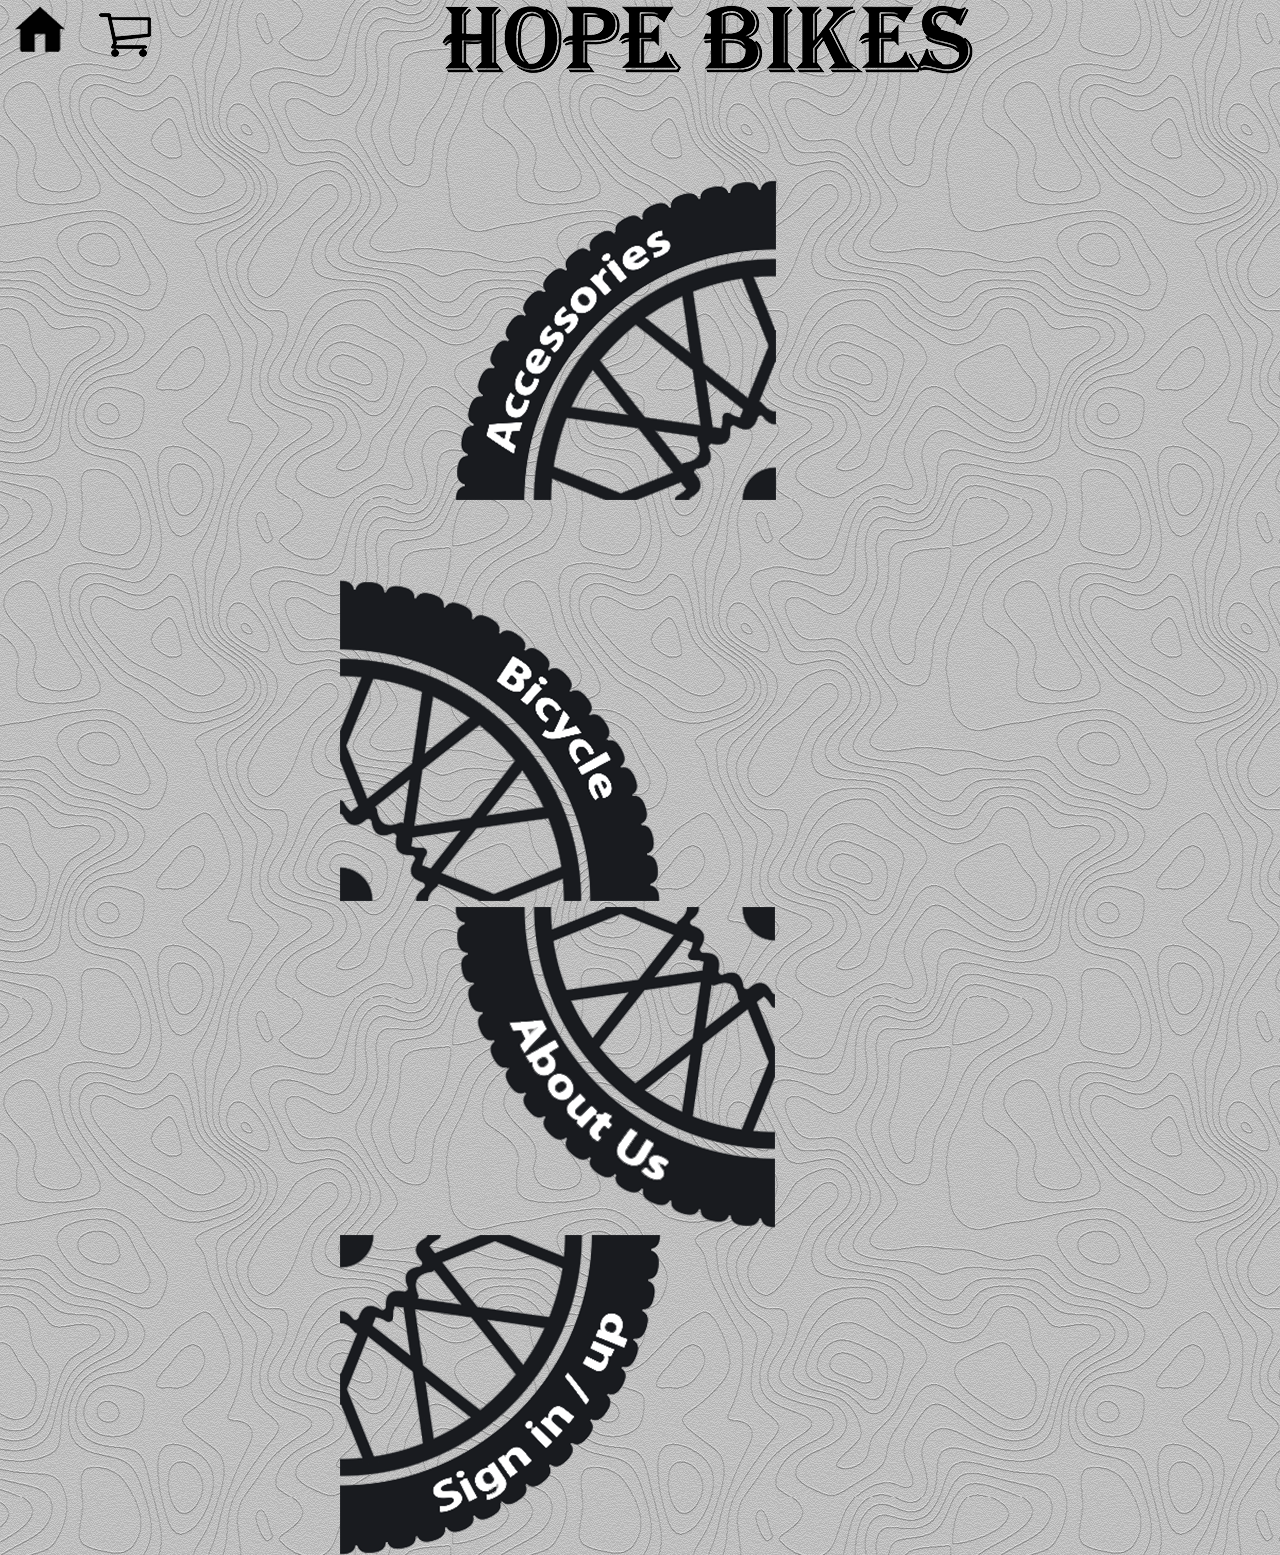
<file: Hope bike/index.html>
<html lang="en">
<head>

    <meta charset="UTF-8">
    <meta name="viewport" content="width=device-width, initial-scale=1.0">
    <title>home</title>
    <link href="img/logo.png" rel="icon" type="image/x-icon" />
    <link rel="stylesheet" href="style/bootstrap.min.css" />
    <link rel="stylesheet" href="style/Hstyle.css" />

    <script src="js/bootstrap.min.js"> </script>
    <script src="js/jquery.js.js"> </script>
    <script src="js/homej.js"> </script>

</head>

<body id="body" class="container-fluid"> 
    <div class="row" style="height: 100px;">
        <div class="col-sm-4">
            <a href="index.html" > <img src="img/home.png" id="homelink"/> </a>
            <a href="cart.html" > <img src="img/cart.png" id="cart"/> </a>
        </div>
        <div class="col-sm-4">
            <a href="index.html"><img src="img/header.png" /></a>
        </div>
        <div class="col-sm-4"></div>
    </div>

    <div class="row">
        <div class="col-sm-3">
            <div class="row">
                <!--<div class="col-sm-3"></div>
                <div class="col-sm-5">
                    <img src="img/home/New.png" id="new" />
                    <div class="st">
                        <a href="#"> <img src="img/stuff/bikes/green.png" class="pic"/> </a>
                        <p> price : 200$</p>
                    </div>
                    <div class="st">
                        <a href="#"> <img src="img/stuff/bikes/red.png" class="pic" /> </a>
                        <p> price : 200$</p>
                    </div>
                    <div class="st">
                        <a href="#"> <img src="img/stuff/bikes/aqua.png" class="pic" /> </a>
                        <p> price : 200$</p>
                    </div>
                    <div class="st">
                        <a href="#"> <img src="img/stuff/bikes/purple.png" class="pic" /> </a>
                        <p> price : 200$</p>
                    </div>
                </div>-->
            </div>
        </div>
        
        <div class="col-sm-6">
            <a href="accessories.html" title="Accessories" >
                <img src="img/home/accessries.png" style="margin-left: 120px; margin-top: 80px;" />
            </a>
            <a href="bikes.html" title="Bikes" >
                <img src="img/home/bikes.png" style="margin-top: 80px; margin-left: 5px;" />
            </a>
            <br />
            <a href="AboutUs.html" title="About us">
                <img src="img/home/about.png" style="margin-left: 120px; margin-top: 6px;" />
            </a>
            <a href="Sign.html" title="Sign in/up">
                <img src="img/home/sign_in_up.png" style="margin-top:7px; margin-left: 5px;" />
            </a>
        </div>

        <div class="col-sm-3">
            <div class="row">
                <!--<div class="col-sm-5">
                    <img src="img/home/popular.png" id="pop"/>
                    <div class="st" id="post">
                        <a href="#"> <img src="img/stuff/bikes/green.png" class="pic"/> </a>
                        <p> price : 200$</p>
                    </div>
                    <div class="st" id="post">
                        <a href="#"> <img src="img/stuff/bikes/red.png" class="pic" /> </a>
                        <p> price : 200$</p>
                    </div>
                    <div class="st" id="post">
                        <a href="#"> <img src="img/stuff/bikes/aqua.png" class="pic" /> </a>
                        <p> price : 200$</p>
                    </div>
                    <div class="st" id="post">
                        <a href="#"> <img src="img/stuff/bikes/purple.png" class="pic" /> </a>
                        <p> price : 200$</p>
                    </div>
                </div>-->
            </div>
        </div>

    </div>
    
</body>
</html>
</file>
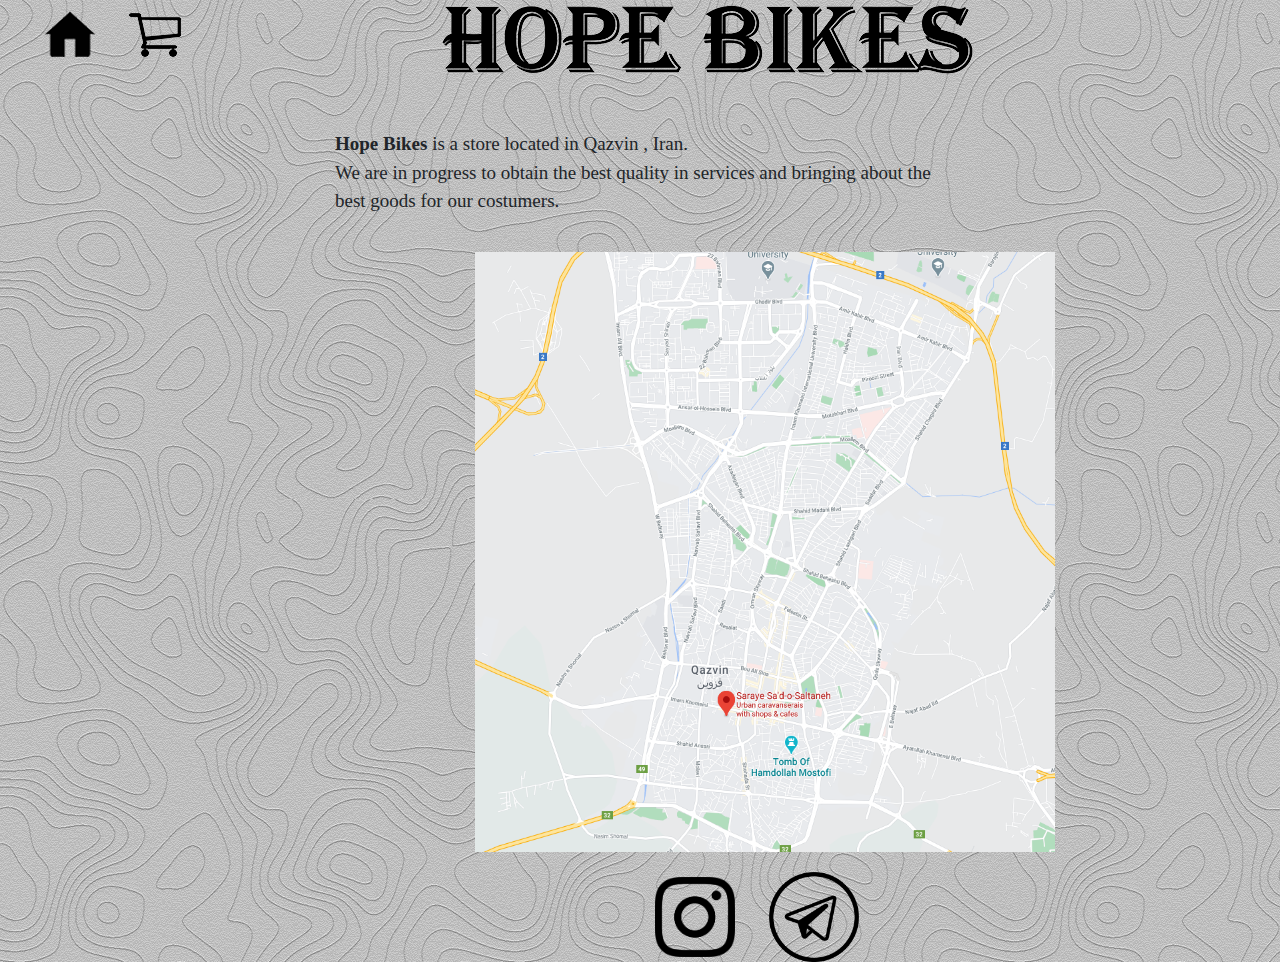
<file: Hope bike/AboutUs.html>
<html lang="en">
<head>
    <meta charset="UTF-8">
    <meta name="viewport" content="width=device-width, initial-scale=1.0">
    <title>About Us</title>
    <link href="img/logo.png" rel="icon" type="image/x-icon" />
    <link rel="stylesheet" href="style/About.css" />
    <link rel="stylesheet" href="style/bootstrap.min.css" />
    <script src="js/bootstrap.min.js"></script>

</head>

<body class="container-fluid" id="body">
    <div class="row" style="height: 100px;">
        <div class="col-sm-4">
            <a href="index.html" > <img src="img/home.png" id="homelink"/> </a>
            <a href="cart.html" > <img src="img/cart.png" id="cart"/> </a>
        </div>
        <div class="col-sm-4">
            <a href="index.html"><img src="img/header.png" /></a>
        </div>
        <div class="col-sm-4"></div>
    </div>
    <div class="row">
        <div class="col-sm-3"></div>
        <div class="col-sm-6">
            <p style="margin-top: 30px; font-size: 19px;"> <b>Hope Bikes</b> is a store located in Qazvin , Iran. 
                <br/>We are in progress to obtain the best quality in services and bringing about the best goods for our costumers. </p>
            <a href="https://www.google.com/maps/place/Saraye+Sa'd-o-Saltaneh/@36.268848,49.9984728,17z/data=!3m1!4b1!4m5!3m4!1s0x3ff3553c492eda4d:0x3026909421420526!8m2!3d36.268848!4d50.0006615">
                <img src="img/About/Screenshot (80).png" id="map" title="click to open in map"/>
            </a>
            <br/>
            <a href="#"> <img src="img/About/instagram.png" id="ins" title="Instagram"/> </a>
            <a href="#"> <img src="img/About/telegram.png"  id="tele" title="Telegram"/> </a>
        </div>
        <div class="col-sm-3"></div>
    </div>
    
</body>
</html>
</file>
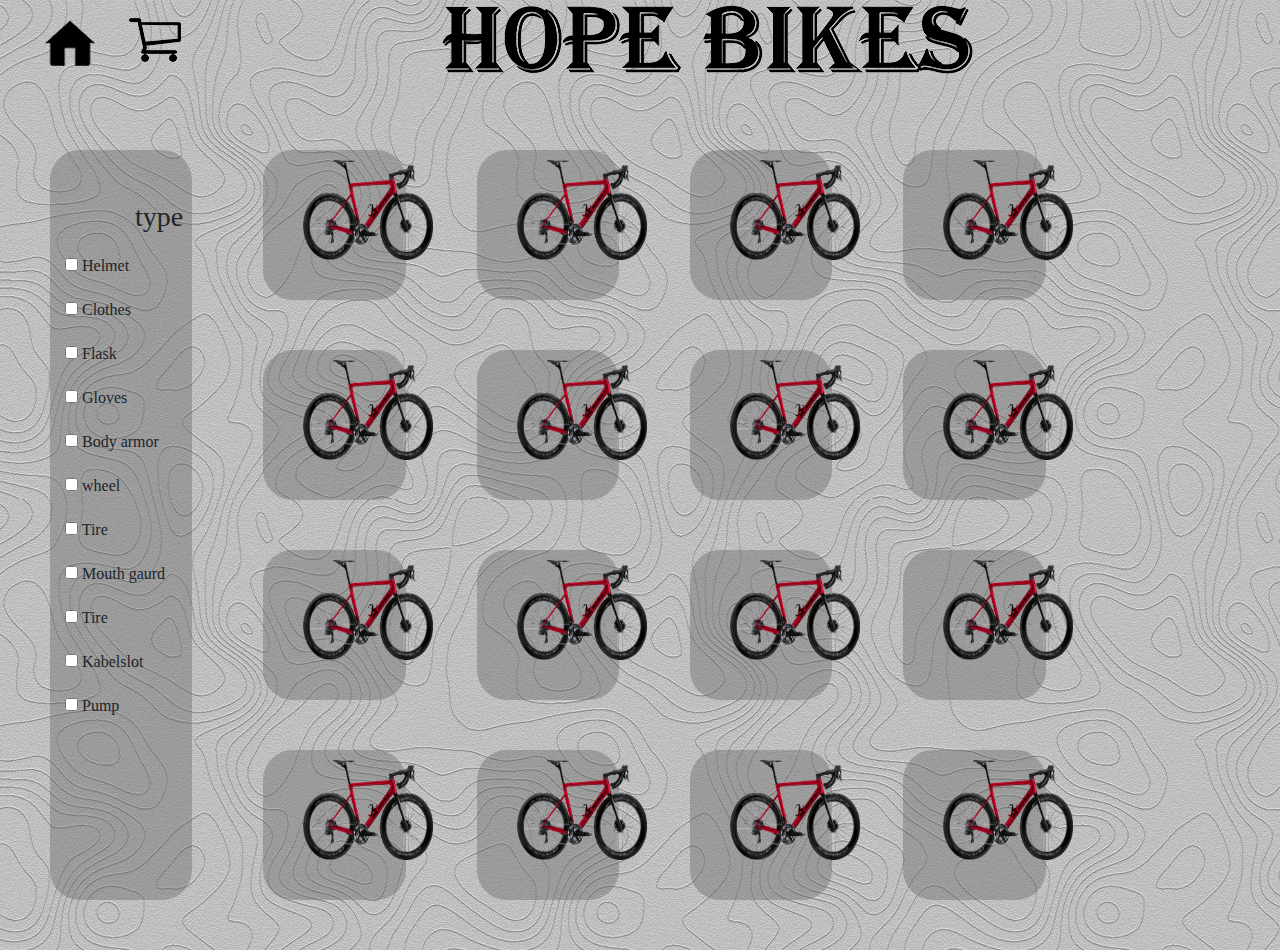
<file: Hope bike/accessories.html>
<html lang="en">
<head>
    <meta charset="UTF-8">
    <meta name="viewport" content="width=device-width, initial-scale=1.0">
    <title>Bikes</title>
    <link href="img/logo.png" rel="icon" type="image/x-icon" />
    <link rel="stylesheet" href="style/bootstrap.min.css" />
    <link rel="stylesheet" href="style/bikes.css" />

    <script src="js/jquery.js.js"></script>
    <script src="js/bootstrap.min.js"></script>
    <script src="js/product.js"></script>
</head>

<body class="container-fluid" id="body">
    <div class="row" style="height: 100px;">
        <div class="col-sm-4">
            <a href="index.html" > <img src="img/home.png" id="homelink"/> </a>
            <a href="cart.html" > <img src="img/cart.png" id="cart"/> </a>
        </div>
        <div class="col-sm-4">
            <a href="index.html"><img src="img/header.png" /></a>
        </div>
        <div class="col-sm-4"></div>
    </div>

    <div class="row">
        <div class="col-sm-2">
            <div class="row">
                <div class="col-sm-2"></div>
                <div class="col-sm-8" style="background-color: rgba(95, 95, 95, 0.376); height: 750px; margin-left: 50px; margin-top: 50px; border-radius: 30px;">
                    <h3 style="margin-left: 70px; margin-top: 50px;">type</h3>
                    <p style="margin-top: 20px;">  <input type="checkbox" />  Helmet </p>
                    <p style="margin-top: 20px;"> <input type="checkbox" />  Clothes </p> 
                    <p style="margin-top: 20px;">  <input type="checkbox" />  Flask </p>
                    <p style="margin-top: 20px;">  <input type="checkbox" />  Gloves </p>
                    <p style="margin-top: 20px;"> <input type="checkbox" />  Body armor </p>
                    <p style="margin-top: 20px;"> <input type="checkbox" />  wheel </p>
                    <p style="margin-top: 20px;"> <input type="checkbox" />  Tire </p>
                    <p style="margin-top: 20px;"> <input type="checkbox" />  Mouth gaurd </p>
                    <p style="margin-top: 20px;"> <input type="checkbox" />  Tire </p>
                    <p style="margin-top: 20px;"> <input type="checkbox" />  Kabelslot </p>
                    <p style="margin-top: 20px;"> <input type="checkbox" />  Pump </p>
                </div>
                <div class="col-sm-2"></div>
            </div>
        </div>
        <div class="col-sm-8" id="list">
            
            <div class="row" style="height: 50px;"> <br/> </div>
            <div class="row" >
                
                <div class="col-sm-2" id="prd" style="margin-left: 50px;">
                    <a href="product1.html"> <img src="img/stuff/bikes/red.png" id="b"/></a>
                </div>
                <div class="col-sm-1"></div>
                <div class="col-sm-2" id="prd">
                    <a href="product1.html"> <img src="img/stuff/bikes/red.png" id="b"/></a>
                </div>
                <div class="col-sm-1"></div>
                <div class="col-sm-2" id="prd">
                    <a href="product1.html"> <img src="img/stuff/bikes/red.png"id="b" /></a>
                </div>
                <div class="col-sm-1"></div>
                <div class="col-sm-2" id="prd">
                    <a href="product1.html"> <img src="img/stuff/bikes/red.png" id="b"/></a>
                </div>
                
            </div>
            <div class="row" style="height: 50px;"> <br/> </div>
            <div class="row">

                <div class="col-sm-2" id="prd" style="margin-left: 50px;">
                    <a href="product1.html"> <img src="img/stuff/bikes/red.png" id="b"/></a>
                </div>
                <div class="col-sm-1"></div>
                <div class="col-sm-2" id="prd">
                    <a href="product1.html"> <img src="img/stuff/bikes/red.png" id="b"/></a>
                </div>
                <div class="col-sm-1"></div>
                <div class="col-sm-2" id="prd">
                    <a href="product1.html"> <img src="img/stuff/bikes/red.png" id="b"/></a>
                </div>
                <div class="col-sm-1"></div>
                <div class="col-sm-2" id="prd">
                    <a href="product1.html"> <img src="img/stuff/bikes/red.png" id="b"/></a>
                </div>
            </div>
            <div class="row" style="height: 50px;"> <br/> </div>
            <div class="row">

                <div class="col-sm-2" id="prd" style="margin-left: 50px;">
                    <a href="product1.html"> <img src="img/stuff/bikes/red.png" id="b"/></a>
                </div>
                <div class="col-sm-1"></div>
                <div class="col-sm-2" id="prd">
                    <a href="product1.html"> <img src="img/stuff/bikes/red.png" id="b"/></a>
                </div>
                <div class="col-sm-1"></div>
                <div class="col-sm-2" id="prd">
                    <a href="product1.html"> <img src="img/stuff/bikes/red.png" id="b"/></a>
                </div>
                <div class="col-sm-1"></div>
                <div class="col-sm-2" id="prd">
                    <a href="product1.html"> <img src="img/stuff/bikes/red.png" id="b"/></a>
                </div>
            </div>
            <div class="row" style="height: 50px;"> <br/> </div>
            <div class="row">

                <div class="col-sm-2" id="prd" style="margin-left: 50px;">
                    <a href="product1.html"> <img src="img/stuff/bikes/red.png" id="b"/></a>
                </div>
                <div class="col-sm-1"></div>
                <div class="col-sm-2" id="prd">
                    <a href="product1.html"> <img src="img/stuff/bikes/red.png" id="b"/></a>
                </div>
                <div class="col-sm-1"></div>
                <div class="col-sm-2" id="prd">
                    <a href="product1.html"> <img src="img/stuff/bikes/red.png" id="b"/></a>
                </div>
                <div class="col-sm-1"></div>
                <div class="col-sm-2" id="prd">
                    <a href="product1.html"> <img src="img/stuff/bikes/red.png" id="b"/></a>
                </div>
            </div>
            <div class="row" style="height: 50px;"> <br/> </div>

        </div>
        <div class="col-sm-2"></div>
    </div>
</body>
</html>
</file>
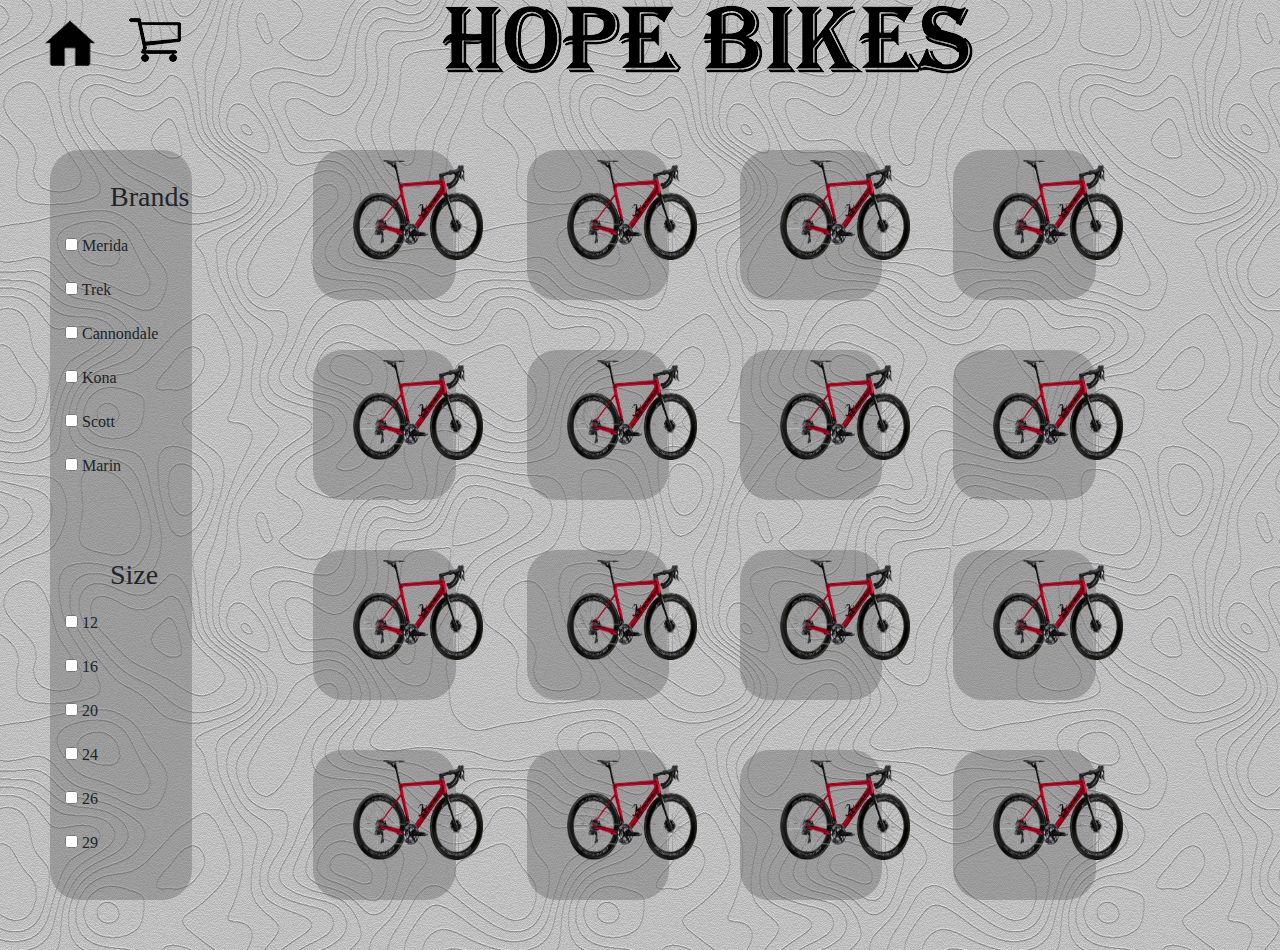
<file: Hope bike/bikes.html>
<html lang="en">
<head>
    <meta charset="UTF-8">
    <meta name="viewport" content="width=device-width, initial-scale=1.0">
    <title>Bikes</title>
    <link href="img/logo.png" rel="icon" type="image/x-icon" />
    <link rel="stylesheet" href="style/bootstrap.min.css" />
    <link rel="stylesheet" href="style/bikes.css" />

    <script src="js/jquery.js.js"></script>
    <script src="js/bootstrap.min.js"></script>
    <script src="js/product.js"></script>
</head>

<body class="container-fluid" id="body">
    <div class="row" style="height: 100px;">
        <div class="col-sm-4">
            <a href="index.html" > <img src="img/home.png" id="homelink"/> </a>
            <a href="cart.html" > <img src="img/cart.png" id="cart"/> </a>
        </div>
        <div class="col-sm-4">
            <a href="index.html"><img src="img/header.png" /></a>
        </div>
        <div class="col-sm-4"></div>
    </div>

    <div class="row">
        <div class="col-sm-2">
            <div class="row">
                <div class="col-sm-2"></div>
                <div class="col-sm-8" style="background-color: rgba(95, 95, 95, 0.376); height: 750px; margin-left: 50px; margin-top: 50px; border-radius: 30px;">
                    <h3 style="margin-left: 45px; margin-top: 30px;">Brands</h3>
                    <p style="margin-top: 20px;">  <input type="checkbox" />  Merida </p> 
                    <p style="margin-top: 20px;">  <input type="checkbox" />  Trek </p>
                    <p style="margin-top: 20px;">  <input type="checkbox" />  Cannondale </p>
                    <p style="margin-top: 20px;"> <input type="checkbox" />  Kona </p>
                    <p style="margin-top: 20px;"> <input type="checkbox" />  Scott </p>
                    <p style="margin-top: 20px;"> <input type="checkbox" />  Marin </p>

                    <h3 style="margin-left: 45px; margin-top: 80px;">Size</h3>
                    <p style="margin-top: 20px;">  <input type="checkbox" />  12 </p> 
                    <p style="margin-top: 20px;">  <input type="checkbox" />  16 </p>
                    <p style="margin-top: 20px;">  <input type="checkbox" />  20 </p>
                    <p style="margin-top: 20px;"> <input type="checkbox" />  24 </p>
                    <p style="margin-top: 20px;"> <input type="checkbox" />  26 </p>
                    <p style="margin-top: 20px;"> <input type="checkbox" />  29 </p>
                </div>
                <div class="col-sm-2"></div>
            </div>
        </div>
        <div class="col-sm-8" id="list" style="margin-left: 50px;">
            
            <div class="row" style="height: 50px;"> <br/> </div>
            <div class="row" >
                
                <div class="col-sm-2" id="prd" style="margin-left: 50px;">
                    <a href="product1.html"> <img src="img/stuff/bikes/red.png" id="b"/></a>
                </div>
                <div class="col-sm-1"></div>
                <div class="col-sm-2" id="prd">
                    <a href="product1.html"> <img src="img/stuff/bikes/red.png" id="b"/></a>
                </div>
                <div class="col-sm-1"></div>
                <div class="col-sm-2" id="prd">
                    <a href="product1.html"> <img src="img/stuff/bikes/red.png"id="b" /></a>
                </div>
                <div class="col-sm-1"></div>
                <div class="col-sm-2" id="prd">
                    <a href="product1.html"> <img src="img/stuff/bikes/red.png" id="b"/></a>
                </div>
                
            </div>
            <div class="row" style="height: 50px;"> <br/> </div>
            <div class="row">

                <div class="col-sm-2" id="prd" style="margin-left: 50px;">
                    <a href="product1.html"> <img src="img/stuff/bikes/red.png" id="b"/></a>
                </div>
                <div class="col-sm-1"></div>
                <div class="col-sm-2" id="prd">
                    <a href="product1.html"> <img src="img/stuff/bikes/red.png" id="b"/></a>
                </div>
                <div class="col-sm-1"></div>
                <div class="col-sm-2" id="prd">
                    <a href="product1.html"> <img src="img/stuff/bikes/red.png" id="b"/></a>
                </div>
                <div class="col-sm-1"></div>
                <div class="col-sm-2" id="prd">
                    <a href="product1.html"> <img src="img/stuff/bikes/red.png" id="b"/></a>
                </div>
            </div>
            <div class="row" style="height: 50px;"> <br/> </div>
            <div class="row">

                <div class="col-sm-2" id="prd" style="margin-left: 50px;">
                    <a href="product1.html"> <img src="img/stuff/bikes/red.png" id="b"/></a>
                </div>
                <div class="col-sm-1"></div>
                <div class="col-sm-2" id="prd">
                    <a href="product1.html"> <img src="img/stuff/bikes/red.png" id="b"/></a>
                </div>
                <div class="col-sm-1"></div>
                <div class="col-sm-2" id="prd">
                    <a href="product1.html"> <img src="img/stuff/bikes/red.png" id="b"/></a>
                </div>
                <div class="col-sm-1"></div>
                <div class="col-sm-2" id="prd">
                    <a href="product1.html"> <img src="img/stuff/bikes/red.png" id="b"/></a>
                </div>
            </div>
            <div class="row" style="height: 50px;"> <br/> </div>
            <div class="row">

                <div class="col-sm-2" id="prd" style="margin-left: 50px;">
                    <a href="product1.html"> <img src="img/stuff/bikes/red.png" id="b"/></a>
                </div>
                <div class="col-sm-1"></div>
                <div class="col-sm-2" id="prd">
                    <a href="product1.html"> <img src="img/stuff/bikes/red.png" id="b"/></a>
                </div>
                <div class="col-sm-1"></div>
                <div class="col-sm-2" id="prd">
                    <a href="product1.html"> <img src="img/stuff/bikes/red.png" id="b"/></a>
                </div>
                <div class="col-sm-1"></div>
                <div class="col-sm-2" id="prd">
                    <a href="product1.html"> <img src="img/stuff/bikes/red.png" id="b"/></a>
                </div>
            </div>
            <div class="row" style="height: 50px;"> <br/> </div>

        </div>
        <div class="col-sm-2"></div>
    </div>
</body>
</html>
</file>
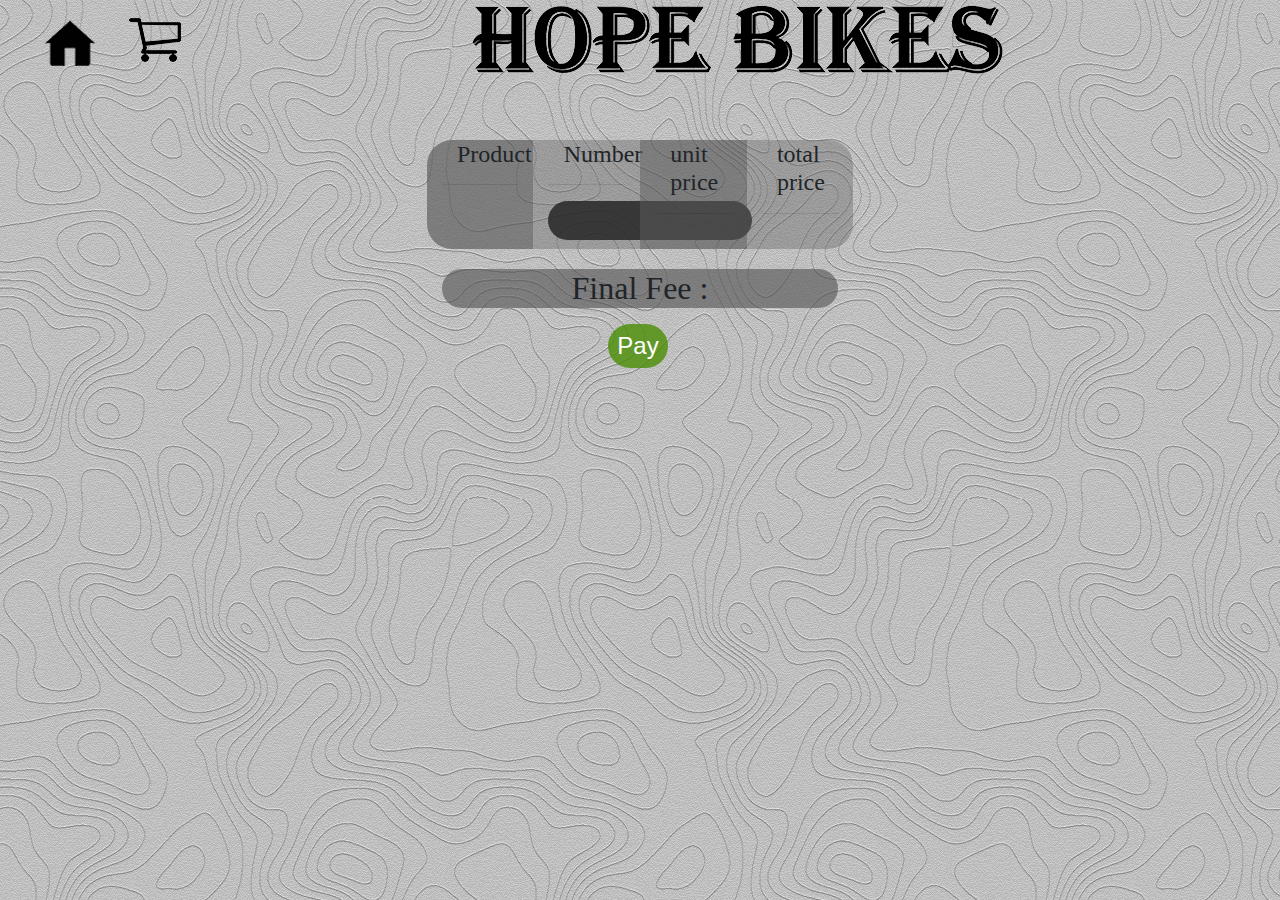
<file: Hope bike/cart.html>
<html lang="en">
<head>
    <meta charset="UTF-8">
    <meta name="viewport" content="width=device-width, initial-scale=1.0">
    <title>Cart</title>
    <link href="img/logo.png" rel="icon" type="image/x-icon" />
    <link rel="stylesheet" href="style/bootstrap.min.css" />
    <link rel="stylesheet" href="style/Cart.css" />

    <script src="js/bootstrap.min.js"> </script>
    <script src="js/jquery.js.js"> </script>
    <script src="js/cart.js"></script>
</head>

<body class="container-fluid" id="body">
    <div class="row" style="height: 100px;">
        <div class="col-sm-4">
            <a href="index.html" > <img src="img/home.png" id="homelink"/> </a>
            <a href="cart.html" > <img src="img/cart.png" id="cart"/> </a>
        </div>
        <div class="col-sm-4">
            <a href="index.html"><img src="img/header.png" id="header" /></a>
        </div>
        <div class="col-sm-4"></div>
    </div>
    
    <div class="row">
        <div class="col-sm-4"></div>
        <div class="col-sm-4" id="recipt">
            <div class="row" style="margin-top: 10%;">
                <div class="col-sm-3" id="pro">
                    <h4>Product</h4>
                    <hr/>
                    <br/> <br/>
                </div>
                <div class="col-sm-3" id="num">
                    <h4>Number</h4>
                    <hr/>
                    <input type="number" id="qut"/>
                </div>
                <div class="col-sm-3" id="unique">
                    <h4>unit price</h4>
                    <hr/>
                </div>
                <div class="col-sm-3" id="sum">
                    <h4>total price</h4>
                    <hr/>
                </div>
            </div>
        </div>
        <div class="col-sm-4"></div>
    </div>
    <div class="row">
        <div class="col-sm-4"></div>
        <div class="col-sm-4">
            <h2>Final Fee : </h2>
            <input type="submit" value="Pay" id="pay"/>
        </div>
        <div class="col-sm-4"></div>
    </div>

</body>
</html>
</file>
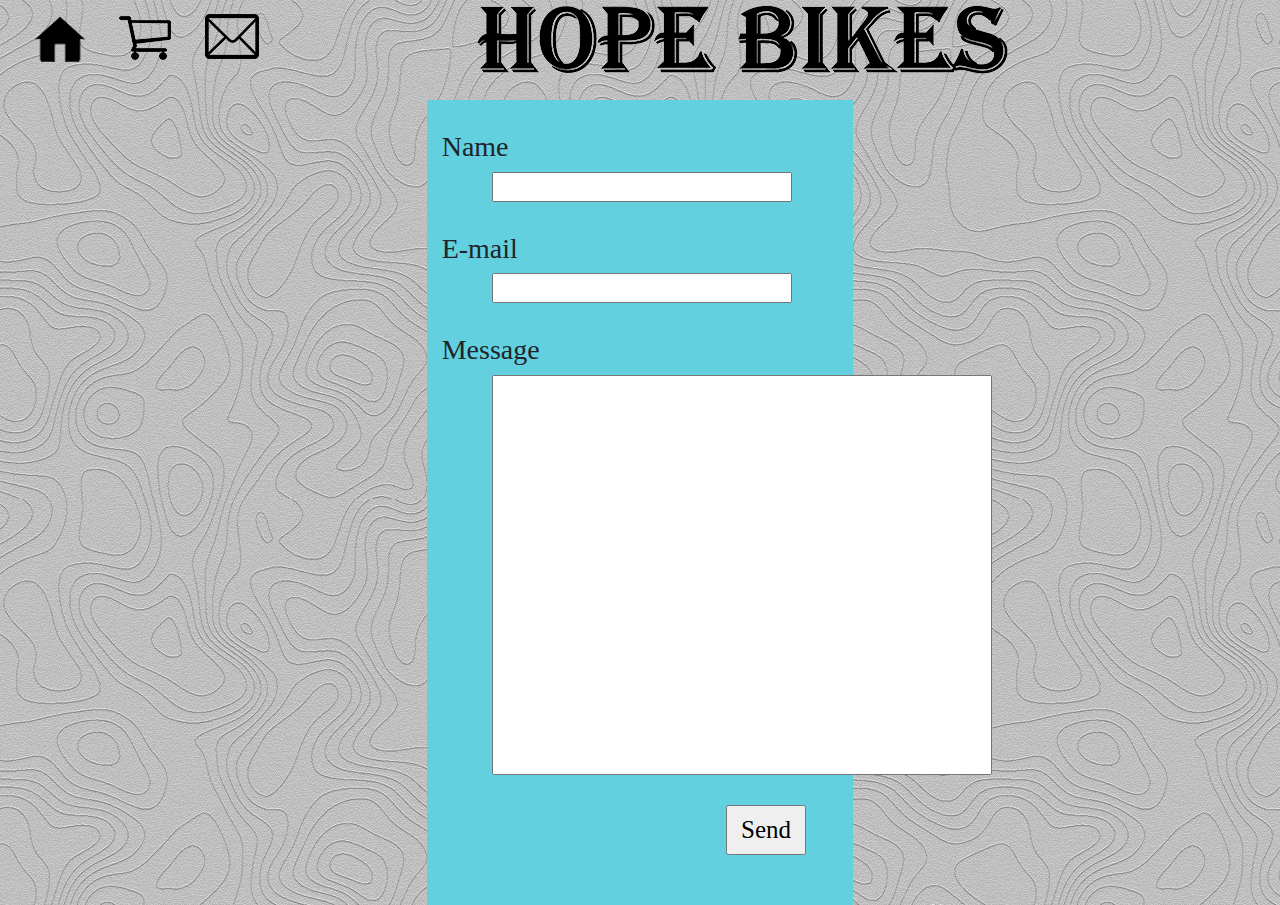
<file: Hope bike/ContactUs.html>
<html lang="en">
<head>
    <meta charset="UTF-8">
    <meta name="viewport" content="width=device-width, initial-scale=1.0">
    <title>Contact Us</title>

    <link href="img/logo.png" rel="icon" type="image/x-icon" />
    <link rel="stylesheet" href="style/bootstrap.min.css" />
    <link rel="stylesheet" href="style/Contact.css" />

    <script src="js/bootstrap.min.js"> </script>
</head>

<body id="body" class="container-fluid">
    <div>
        <div class="row" style="height: 100px;">
            <div class="col-sm-4">
                <a href="index.html" > <img src="img/home.png" id="homelink"/> </a>
                <a href="cart.html" > <img src="img/cart.png" id="cart"/> </a>
                <a href="ContactUs.html"> <img src="img/contact.png" id="contact" /></a>
            </div>
            <div class="col-sm-4">
                <a href="index.html"><img src="img/header.png" id="header"/></a>
            </div>
            <div class="col-sm-4"></div>
        </div>

        <div class="row">
            <div class="col-sm-4"></div>

            <div class="col-sm-4" id="Cform">
                <h3 style="margin-top: 30px;">Name</h3>
                <input type="text" id="name"/>
                <br/>

                <h3 style="margin-top: 30px;">E-mail</h3>
                <input type="email" id="email"/>
                <br/>

                <h3 style="margin-top: 30px;">Message</h3>
                <input type="text" id="message"/>
                <br/>
                <div class="row">
                    <div class="col-sm-8"></div>

                    <div class="col-sm">
                        <input type="submit" id="send" value="Send"/>
                    </div>
                </div>
                <div class="row" style="height: 50px;"></div>
                
            </div>

            <div class="col-sm-4"></div>
        </div>
    </div>
</body>
</html>
</file>
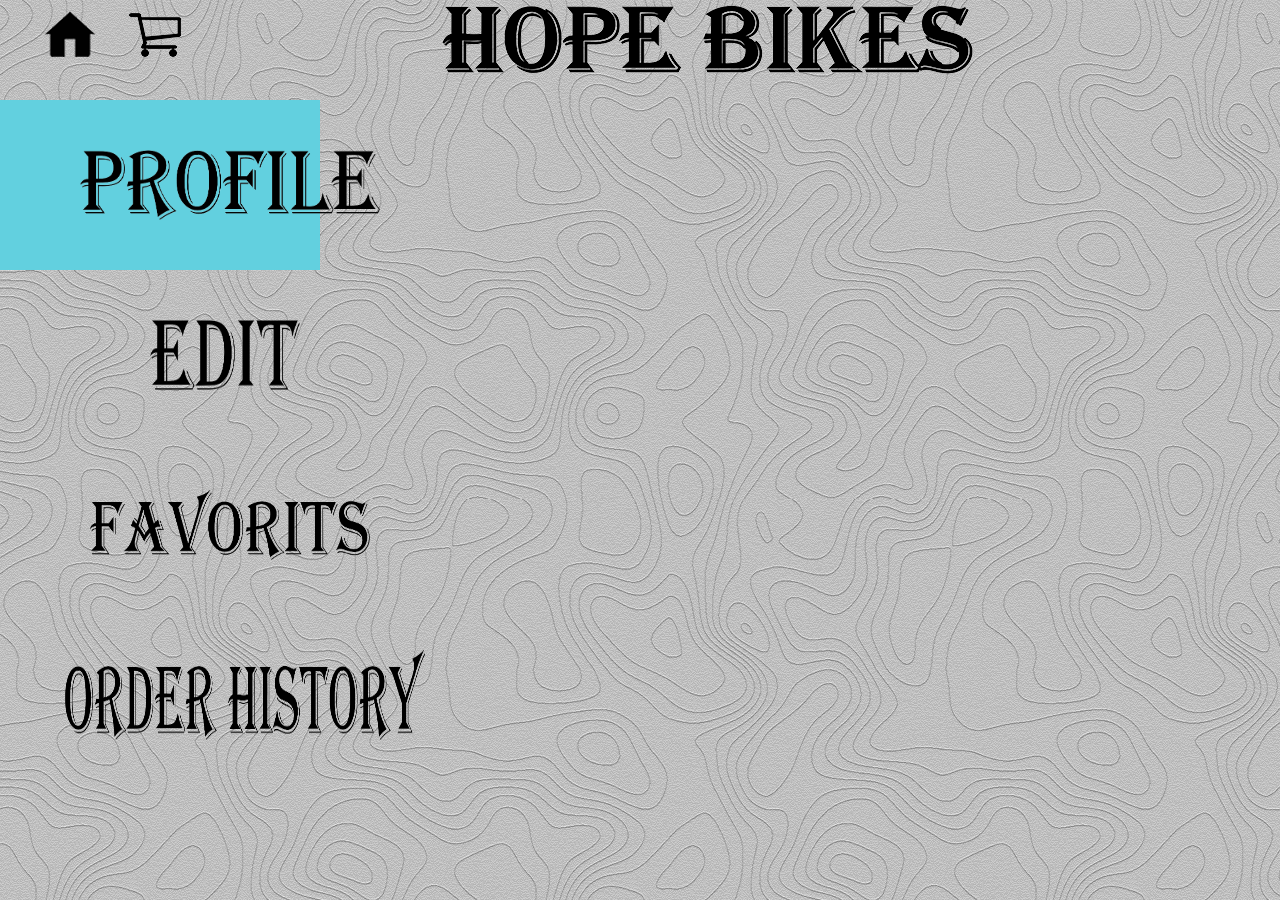
<file: Hope bike/dashboard.html>
<html lang="en">
<head>
    <meta charset="UTF-8">
    <meta name="viewport" content="width=device-width, initial-scale=1.0">
    <title>Dashboard</title>
    <link href="img/logo.png" rel="icon" type="image/x-icon" />
    <link rel="stylesheet" href="style/bootstrap.min.css" />
    <link rel="stylesheet" href="style/dash.css" />

    <script src="js/jquery.js.js"></script>
    <script src="js/bootstrap.min.js"></script>
    <script src="js/dashj.js"></script>
</head>

<body class="container-fluid" id="body">
    <div class="row" style="height: 100px;">
        <div class="col-sm-4">
            <a href="index.html" > <img src="img/home.png" id="homelink"/> </a>
            <a href="cart.html" > <img src="img/cart.png" id="cart"/> </a>
        </div>
        <div class="col-sm-4">
            <a href="index.html"><img src="img/header.png" /></a>
        </div>
        <div class="col-sm-4"></div>
    </div>
    <div class="row">
        <div class="col-sm-3" id="menu">
            <div class="row" id="profile" style="height: 170px; ">
                <img src="img/dashboard/prof.png"  style="height: 70; width: 300px; margin-left: 80px; margin-top: 50px;"/>
            </div>
            <div class="row" id="edit" style="height: 170px;">
                <img src="img/dashboard/edit.png" style="height: 70; width: 150px; margin-left: 150px; margin-top: 50px;"/>
            </div>
            <div class="row" id="favorit" style="height: 170px;">
                <img src="img/dashboard/fav.png" style="height: 70; width: 280px; margin-left: 90px; margin-top: 50px;"/>
            </div>
            <div class="row" id="orderhistory" style="height: 170px;">
                <img src="img/dashboard/o_h.png" style="height: 90; width: 360px; margin-left: 65px; margin-top: 40px;"/>
            </div>
        </div>

        <div class="col-sm-8">
            <div class="row">
                <div class="col" id="profinfo">
                    <div class="row" style="margin-top: 30px;">
                        <div class="col-sm-3">
                            <p>First Name :</p>
                        </div>
                        <div class="col-sm-3">
                            <p>Last Name :</p>
                        </div>
                        <div class="col-sm-3">
                            <p>Age :</p>
                        </div>
                        <div class="col-sm-3">
                            <p>Gender :</p>
                        </div>
                    </div>
                    <div class="row" style="margin-top: 40px;">
                        <div class="col-sm-3">
                            <p>Telephone :</p>
                        </div>
                        <div class="col-sm-3">
                            <p>Phone Number :</p>
                        </div>
                        <div class="col-sm-3">
                            <p>E-mail :</p>
                        </div>
                        <div class="col-sm-3">
                            <p>Adress :</p>
                        </div>
                    </div>
                </div>
            </div>
            <div class="row">
                <div class="col" id="editinfo">
                    <div class="row">
                        <div class="col-sm-3">
                            <p>First Name : </p>
                            <input type="text" id="fn" />
                        </div>
                        <div class="col-sm-3">
                            <p>Last Name : </p>
                            <input type="text" id="ln" />
                        </div>
                        <div class="col-sm-3">
                            <p>Age</p>
                            <input type="number" id="age" />
                        </div>
                        <div class="col-sm-3">
                            <p>Gender</p>
                             <p><input type="checkbox" /> Male / Female <input type="checkbox" /> </p>
                        </div>
                    </div>
                    <div class="row">
                        <div class="col-sm-3">
                            <p>Telephone</p>
                            <input type="tel" id="tn"/>
                        </div>
                        <div class="col-sm-3">
                            <p>Phone Number</p>
                            <input type="tel" id="pn" />
                        </div>
                        <div class="col-sm-3">
                            <p>E-mail</p>
                            <input type="email" id="em"/>
                        </div>
                        <div class="col-sm-3">
                            <p>adress</p>
                            <input type="text" id="ad"/>
                            <input type="submit" value="Submit" />
                        </div>
                    </div>
                </div>
            </div>
            <div class="row">
                <div class="col" id="faveinfo">
                    <h1>Empty</h1>
                </div>
            </div>
            <div class="row">
                <div class="col" id="orderinfo">
                    <h1>Empty</h1>
                </div>
            </div>
        </div>
    </div>
    
</body>
</html>
</file>
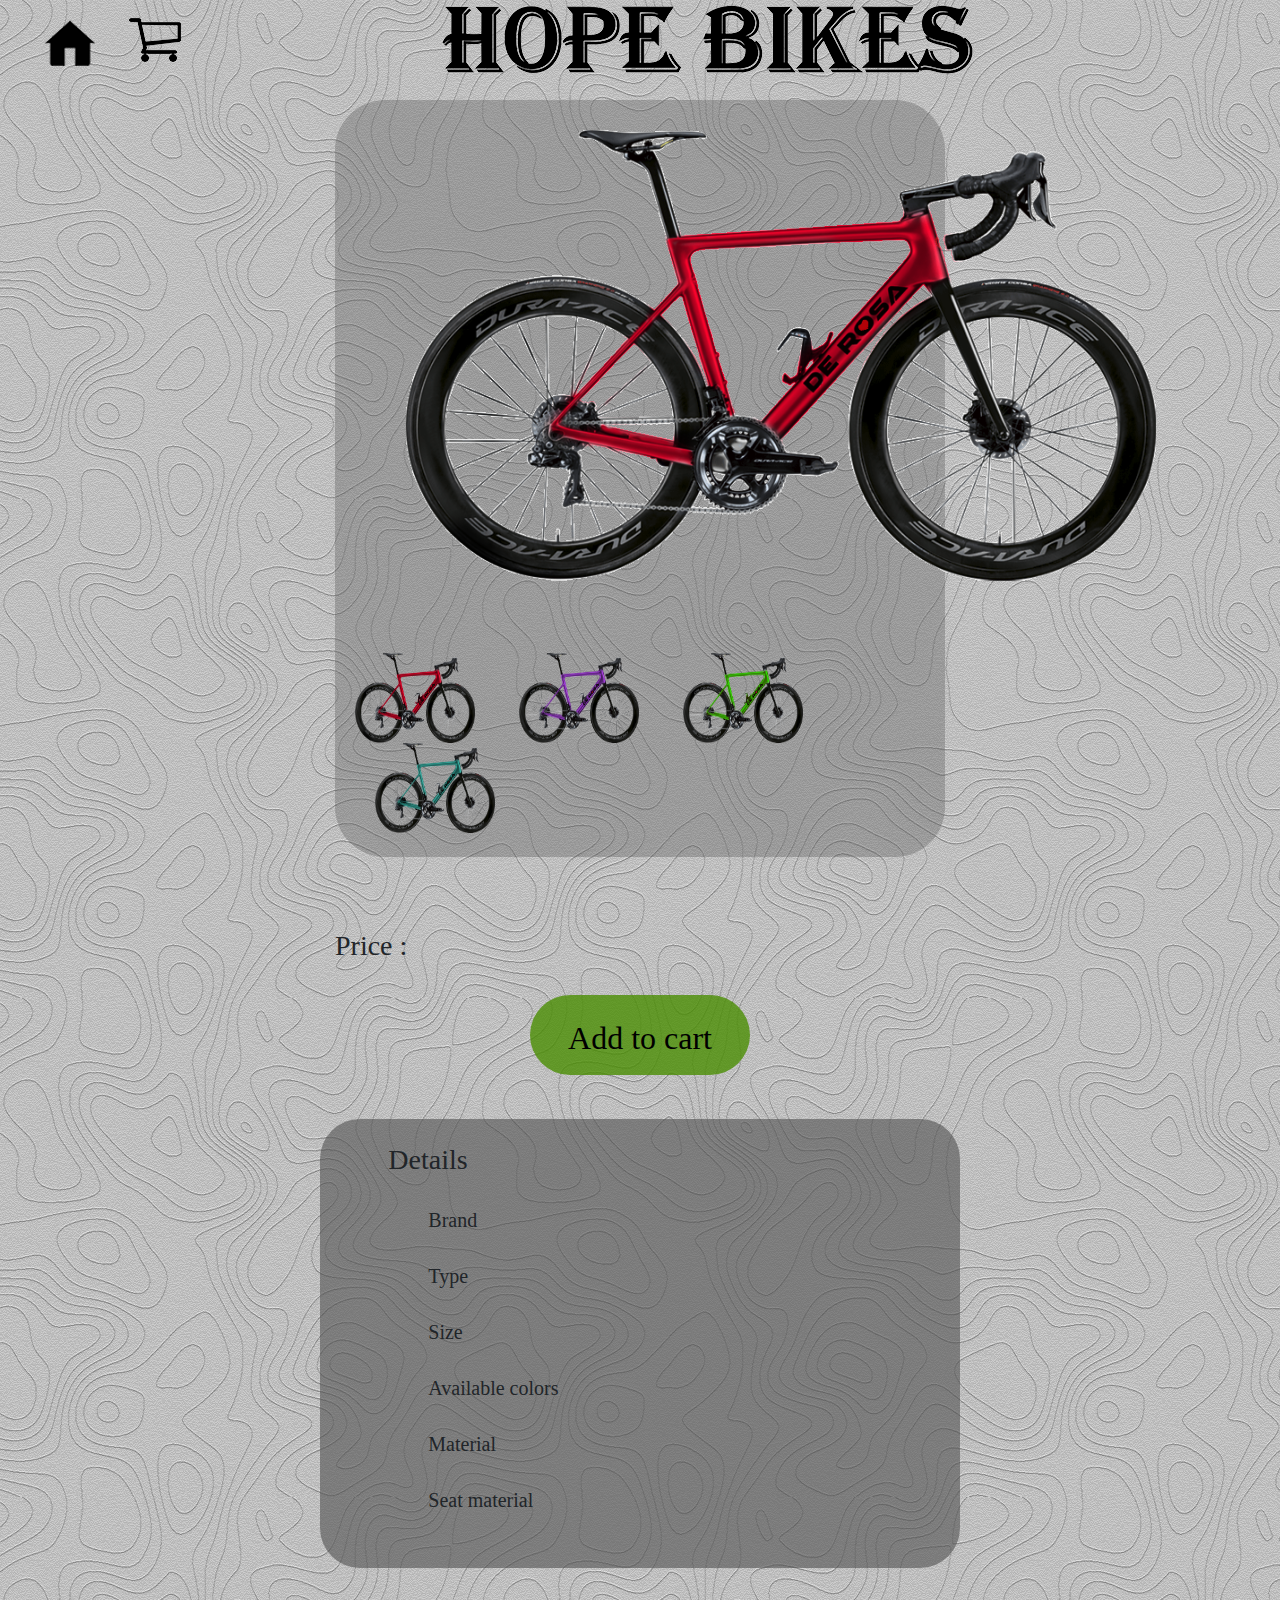
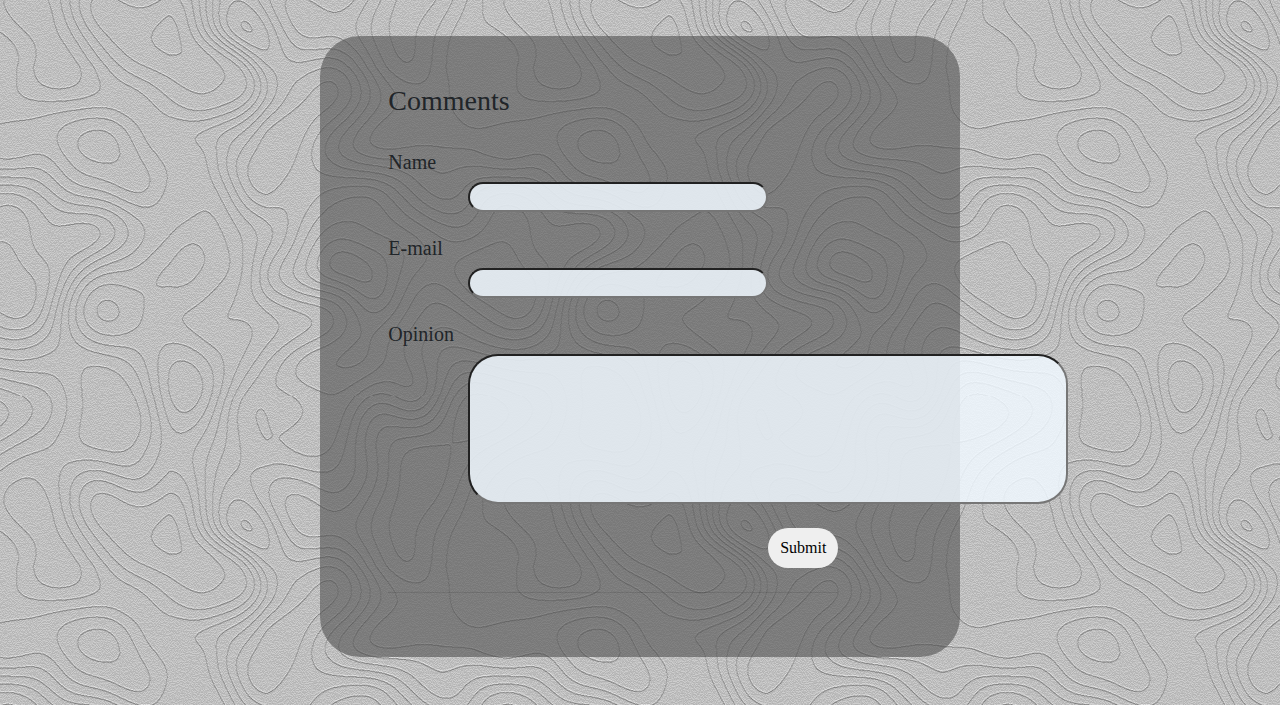
<file: Hope bike/product1.html>
<html lang="en" >
<head>
    <meta charset="UTF-8">
    <meta name="viewport" content="width=device-width, initial-scale=1.0">
    <title>product</title>
    <link href="img/logo.png" rel="icon" type="image/x-icon" />
    <link rel="stylesheet" href="style/bootstrap.min.css" />
    <link rel="stylesheet" href="style/product.css" />

    <script src="js/bootstrap.min.js"> </script>
    <script src="js/jquery.js.js"> </script>
    <script src="js/prd.js"></script>
</head>

<body class="container-fluid" id="body">
    <div class="row" style="height: 100px;">
        <div class="col-sm-4">
            <a href="index.html" > <img src="img/home.png" id="homelink"/> </a>
            <a href="cart.html" > <img src="img/cart.png" id="cart"/> </a>
        </div>
        <div class="col-sm-4">
            <a href="index.html"><img src="img/header.png" /></a>
        </div>
        <div class="col-sm-4"></div>
    </div>

    <div class="row">
        <div class="col-sm-3"> </div>

        <div class="col-sm-6" >

            <div style="background-color: rgba(95, 95, 95, 0.376); border-radius: 50px;">
                <img src="img/stuff/bikes/red.png" style="margin-top: 30px; margin-left: 70px;" id="main_pic"/>
                <img src="img/stuff/bikes/purple.png" style="margin-top: 30px; margin-left: 70px;" id="main_pic1"/>
                <img src="img/stuff/bikes/green.png" style="margin-top: 30px; margin-left: 70px;" id="main_pic2"/>
                <img src="img/stuff/bikes/aqua.png" style="margin-top: 30px; margin-left: 70px;" id="main_pic3"/>
                <img src="img/stuff/bikes/red.png" style="margin-top: 30px; margin-left: 70px;" id="main_pic4"/>
                <br/> <br/> <br/> <br/>
                <img src="img/stuff/bikes/red.png" style="width: 120px; height: 90px; margin-left: 20px;" id="pic4"/>
                <img src="img/stuff/bikes/purple.png" style="width: 120px; height: 90px; margin-left: 40px;" id="pic1"/>
                <img src="img/stuff/bikes/green.png" style="width: 120px; height: 90px; margin-left: 40px;" id="pic2"/>
                <img src="img/stuff/bikes/aqua.png" style="width: 120px; height: 90px; margin-left: 40px;" id="pic3"/>
                <br/> <br/>
            </div>
            
            <br/> <br/> <br/>
            <h3> Price : </h3>
            <br/>
            <div style="width: 220px; height: 80px; background-color: rgba(73, 141, 1, 0.794); margin-left: 100px; border-radius: 40px; margin: auto;">
                <br/>
                <a href="#" style="text-decoration: none;"><h2 style="font-family: Algerian; color: black; text-align: center; ">Add to cart</h2></a>
            </div>
            <br/>
            <div class="row" style="background-color:  rgba(83, 83, 83, 0.616); margin-top: 20px; border-radius: 40px;">
                <div class="col-sm-1"></div>
                <div class="col-sm-9" id="det">
                <br/>
				<h3> Details </h3>
                <br/>

                <div class="row">

                    <div class="col-sm-1"></div>
                    <div class="col-sm-5">
                        <h5>Brand</h5>
                        <br/>
                        <h5>Type</h5>
                        <br/>
                        <h5>Size</h5>
                        <br/>
                        <h5>Available colors</h5>
                        <br/>
                        <h5>Material</h5>
                        <br/>
                        <h5>Seat material</h5>
                    </div>

                    <div class="col-sm-6">
                        <h5></h5>
                        <br/>
                        <h5></h5>
                        <br/>
                        <h5></h5>
                        <br/>
                        <h5></h5>
                        <br/>
                        <h5></h5>
                        <br/>
                        <h5></h5>
                    </div>

                </div>
                <br/> <br/>
				</div>
                <div class="col-sm-2"></div>
            </div>
            <br/> <br/>
            
            <div class="row" style="background-color:  rgba(83, 83, 83, 0.616); margin-top: 20px; border-radius: 40px;">
                <div class="col-sm-1"></div>
                <div class="col-sm-9" id="det">
                    <br/>

                    <br/>
                    <h3> Comments </h3>
                    <br/>

                    <h5>Name</h5> 
                    <input type="text" id="user-name" class="comment"/>
                    <br/><br/>
                    <h5>E-mail</h5> 
                    <input type="email" id="user-email" class="comment"/>
                    <br/><br/>
                    <h5>Opinion</h5> 
                    <input type="text" id="user-idea" class="comment"/>
                    <br/><br/>
                    
                    <input type="submit" id="cmtsub" value="Submit"/>
                    <br/> <br/>
                    <hr/>
                    <br/> <br/>
				</div>
                <div class="col-sm-2"></div>
            </div>

            <br/> <br/>
        </div>

        <div class="col-sm-3"> </div>
    </div>
</body>
</html>
</file>
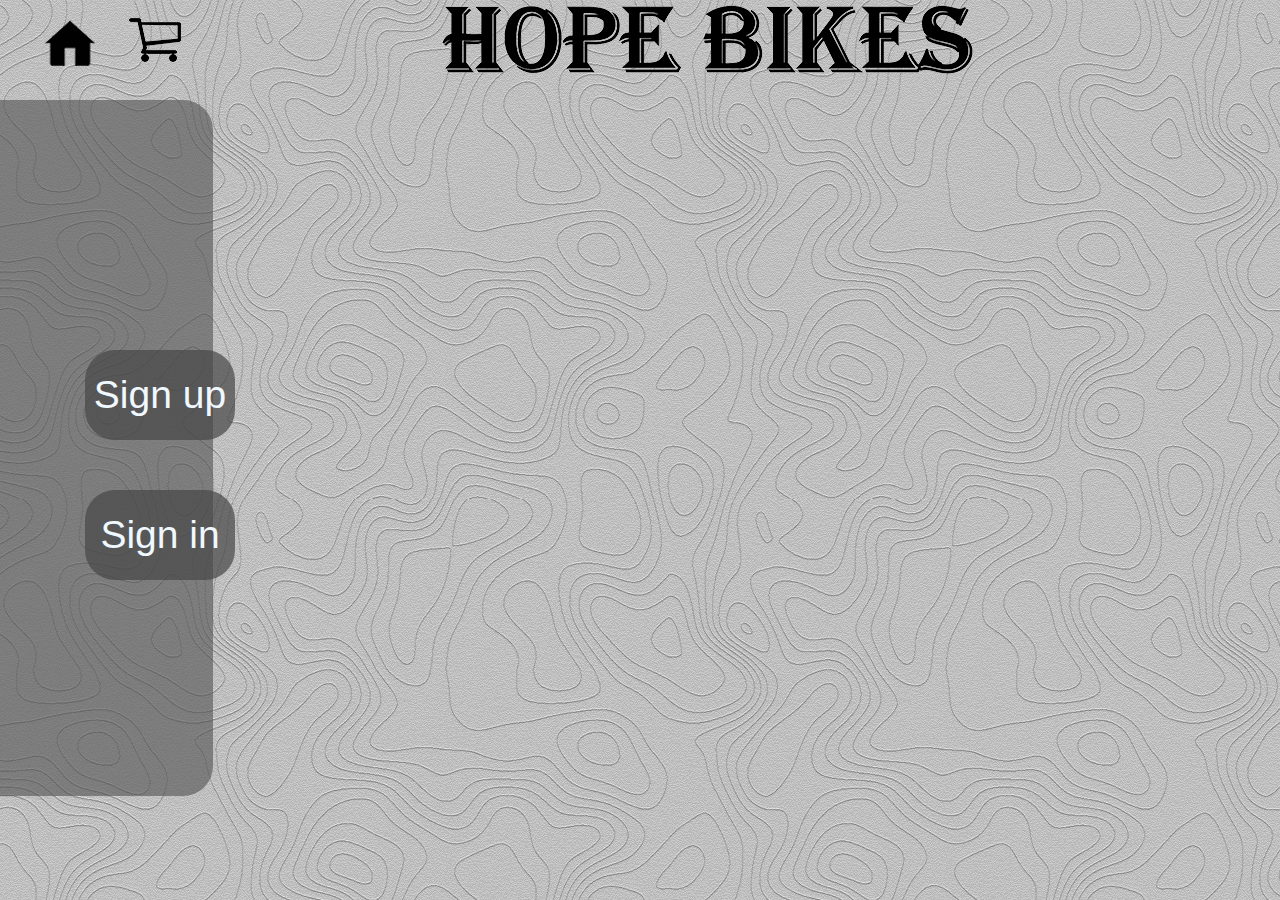
<file: Hope bike/Sign.html>
<html lang="en">
<head>
    <meta charset="UTF-8">
    <meta name="viewport" content="width=device-width, initial-scale=1.0">
    <title>Sign in / up</title>
    <link href="img/logo.png" rel="icon" type="image/x-icon" />
    <link rel="stylesheet" href="style/bootstrap.min.css" />
    <link rel="stylesheet" href="style/Sstyle.css" />

    <script src="js/bootstrap.min.js"> </script>
    <script src="js/jquery.js.js"> </script>
    <script src="js/signj.js"> </script>
</head>

<body id="body" class="container-fluid" >
    <div class="row" style="height: 100px;">
        <div class="col-sm-4">
            <a href="index.html" > <img src="img/home.png" id="homelink"/> </a>
            <a href="cart.html" > <img src="img/cart.png" id="cart"/> </a>
        </div>
        <div class="col-sm-4">
            <a href="index.html"><img src="img/header.png" /></a>
        </div>
        <div class="col-sm-4"></div>
    </div>
    
    <div class="row">
        <div class="col-sm-2" style="background-color: rgba(83, 83, 83, 0.616); border-bottom-right-radius: 30px; border-top-right-radius: 30px;" >
        <input type="button" value="Sign up" id="su" style="margin-left: 70px; margin-top: 250px;" />
        <input type="button" value="Sign in" id="si" style="margin-left: 70px; margin-top: 50px;" />
        <br /> <br /> <br /> <br /> <br /> <br /> <br /> <br /> <br /> <br />
        </div>
            <div class="col-sm-3" id="signup">
                <div class="row">
                    <div class="col-sm-2"></div>
                    <div class="col-sm-8">
                        <p style="margin-top:20px;"> <b>First Name</b> </p>
                        <input type="text" title="Fisrt Name"/>

                        <p style="margin-top:20px;"> <b>Last Name</b> </p>
                        <input type="text" title="Fisrt Name"/>

                        <p style="margin-top:20px;"> <b>E-mail</b> </p>
                        <input type="text" title="Fisrt Name"/>

                        <p style="margin-top:20px;"> <b>Phone Number</b> </p>
                        <input type="text" title="Fisrt Name"/>

                        <p style="margin-top:20px;"> <b>Password</b> </p>
                        <input type="password" title="Fisrt Name"/>

                        <p style="margin-top:20px;"> <b>Confirm Password</b> </p>
                        <input type="password" title="Fisrt Name"/>
                        <br /> <br />
                    </div>   
                </div>

                <div class="row">
                    <div class="col-sm-9"></div>
                    <div class="col-sm-2">
                        <input type="submit" value="Submit" id="sub"/>
                    </div>
                </div>
            </div>

        <div class="col-sm-1"></div>

            <div class="col-sm-3" id="signin">
                <div class="row">
                    <div class="col-sm-2"></div>
                    <div class="col-sm-8">
                        <p style="margin-top:60px;"> <b>E-mail</b> </p>
                        <input type="text" title="Fisrt Name"/>

                        <p style="margin-top:20px;"> <b>Password</b> </p>
                        <input type="password" title="Fisrt Name"/>
                        <br /> <br />
                        <a href="#" style="color: rgb(52, 79, 97);" >Forget your password ?</a>
                    </div>
                </div>
                <div class="row">
                    <div class="col-sm-9"></div>
                    <div class="col-sm-2">
                        <br/>
                        <input type="submit" value="Log in" id="sub"/>
                    </div>
                </div>
            </div>
        </div>
    </div>
</body>
</html>
</file>
<file: Hope bike/style/Hstyle.css>
html { 
    
    -webkit-background-size: cover;
    -moz-background-size: cover;
    -o-background-size: cover;
    background-size: cover;
  }

#body 
{
    background-image: url("../img/bg.png");
    /*background-color: rgb(187, 226, 231);*/
    font-family: Inkpen2 Script Std;
}

#header 
{
    margin-left: 600px;
}
.st
{
    background-color: rgb(113, 202, 231);
    margin-top: 15px;
    height: 180px;
    width: 210px;
}

#new
{
  margin-left: 30px;
}

#post
{
    margin-left: 50px;
}

.pic
{
    height: 130px;
    width: 200px;
    margin-left: 5px;
    margin-top: 5px;
}

p
{
font-size: 20px;
margin-top: 5px;
margin-left: 50px;
}
#cart
{
    margin-top: 13px;
    margin-left: 30px;
}
</file>
<file: Hope bike/style/About.css>
#body 
{
    background-image: url("../img/bg.png");
    /*background-color: rgb(187, 226, 231);*/
    font-family: Inkpen2 Script Std;
}
#map
{
    height: 600px;
    width: 580px;
    margin-top: 20px;
    margin-left: 140px;
}
#ins
{
    height: 80px;
    width: 80PX;
    margin-left: 320px;
    margin-top: 20px;
}
#tele
{
    margin-left: 30px;
    height: 90px;
    width: 90PX;
    margin-top: 20px;
}
#homelink
{
    margin-top: 10px;
    margin-left: 30px;
}
#cart
{
    margin-top: 13px;
    margin-left: 30px;
}
</file>
<file: Hope bike/style/bikes.css>
#body 
{
    background-image: url("../img/bg.png");
    /*background-color: rgb(187, 226, 231);*/
    font-family: Inkpen2 Script Std;
}
#cart
{
    margin-top: 13px;
    margin-left: 30px;
}
#homelink
{
    margin-top: 20px;
    margin-left: 30px;
}
#list
{
    /*background-color: rgb(85, 181, 194);*/
    height: 840px;
}
#prd
{
    background-color: rgba(95, 95, 95, 0.376);
    height: 150px;
    border-radius: 30px;
}
#b
{
    height: 100px;  
    width: 130px;
    margin-top: 10px;   
    margin-left: 25px;
    
}
</file>
<file: Hope bike/style/Cart.css>
#body {
    background-image: url("../img/bg.png");
    /*background-color: rgb(187, 226, 231);*/
    font-family: Inkpen2 Script Std;
}
#cart
{
    margin-top: 13px;
    margin-left: 30px;
}
#header 
{
    margin-left: 30px;
}
#homelink
{
    margin-top: 20px;
    margin-left: 30px;
}
#pro
{
    background-color: rgba(83, 83, 83, 0.616);
    border-top-left-radius: 25px;
    border-bottom-left-radius: 25px;
}
#num
{
    background-color: rgba(95, 95, 95, 0.376);
}
#unique
{
    background-color: rgba(83, 83, 83, 0.616);
}
#sum
{
    background-color:rgba(95, 95, 95, 0.376);
    border-top-right-radius: 25px;
    border-bottom-right-radius: 25px;
}
#pay
{
    font-family: Arial, Helvetica, sans-serif;
    color: white;
    background-color: rgba(73, 141, 1, 0.794);
    width: 15%;
    height: 40%;
    border-radius: 30px;
    border: 0px;
    margin-top: 2%;
    font-size: 150%;
    margin-left: 42%;
}

h4
{
    margin-left: 20%;
}

h2
{
    margin-top: 5%; 
    background-color: rgba(83, 83, 83, 0.616); 
    border-radius: 30px;
    text-align:center;
}

#qut
{
    border-radius: 20px;
    border: 0px;
    height: 35%;
    background-color: rgba(39, 39, 39, 0.863);
    text-align: center;
    color: rgb(187, 226, 231);
    font-size: 16px;
}
</file>
<file: Hope bike/style/Contact.css>
#body 
{
    background-image: url("../img/bg.png");
    /*background-color: rgb(187, 226, 231);*/
    font-family: Inkpen2 Script Std;
}
#header
{
    margin-left: 35px;
}
#homelink
{
    margin-top: 16px;
    margin-left: 20px;
}

#cart
{
    margin-top: 13px;
    margin-left: 30px;
}
#contact
{
    margin-top: 10px;
    margin-left: 30px;
}
#Cform
{
    background-color:  rgb(98, 208, 223);
}
#name
{
    margin-left: 50px;
    width: 300px;
}
#email
{
    margin-left: 50px;
    width: 300px;
}
#message
{
    margin-left: 50px;
    width: 500px;
    height: 400px;
}
#send
{
    width: 80px;
    height: 50px;
    font-size: 25px;
    margin-top: 30px;
}
</file>
<file: Hope bike/style/dash.css>
#body 
{
    background-image: url("../img/bg.png");
    /*background-color: rgb(187, 226, 231);*/
    font-family: Inkpen2 Script Std;
}
#homelink
{
    margin-top: 10px;
    margin-left: 30px;
}
#menu
{
    background-color:  rgb(98, 208, 223);
    height: 170px;
}
#profinfo
{
    background-color:  rgb(79, 180, 194);
    height: 170px;
    border-top-right-radius: 30px;
}
#editinfo
{
    background-color:  rgb(79, 180, 194);
    height: 170px;
}
#faveinfo
{
    background-color:  rgb(79, 180, 194);
    height: 170px;
}
#orderinfo
{
    background-color:  rgb(79, 180, 194);
    height: 170px;
    border-bottom-right-radius: 30px;
}
#cart
{
    margin-top: 13px;
    margin-left: 30px;
}
</file>
<file: Hope bike/style/product.css>
#body 
{
    background-image: url("../img/bg.png");
    /*background-color: rgb(187, 226, 231);*/
    font-family: Inkpen2 Script Std;
}
#cart
{
    margin-top: 13px;
    margin-left: 30px;
}
#homelink
{
    margin-top: 20px;
    margin-left: 30px;
}

.comment
{
    margin-left: 80px;
    width: 300px;
    border-radius: 30px;
    background-color: rgba(240, 248, 255, 0.856);
}

#user-idea
{
    width: 600px;
    height: 150px;
}

#cmtsub
{
    float: right;
    border-radius: 20px;
    width: 70px;
    height: 40px;
    border: 0px;
}
</file>
<file: Hope bike/style/Sstyle.css>
#body {
    background-image: url("../img/bg.png");
    /*background-color: rgb(187, 226, 231);*/
    font-family: Inkpen2 Script Std;
}

#signup {
    margin-left: 40px;
    border-radius: 30px;
    height: 700px;
    background-color: rgba(95, 95, 95, 0.376);
    font-size: 20px;
    font-family: Arial, Helvetica, sans-serif;
} 

#signin {
    height: 400px;
    border-radius: 30px;
    background-color: rgba(95, 95, 95, 0.376);
    /*margin-left: 30px;*/
    font-size: 20px;
    font-family: Arial, Helvetica, sans-serif;
}

#sub {
    font-family: Arial, Helvetica, sans-serif;
    color: white;
    background-color: rgba(83, 83, 83, 0.616);
    border: 0px;
    border-radius: 20px;
}

#su
{
    font-family: Arial, Helvetica, sans-serif;
    height: 90px;
    width: 150px;
    font-size: 39px;
    color: aliceblue;
    border: 0px;
    border-radius: 30px;
    background-color: rgba(71, 71, 71, 0.705);
}

#si
{
    font-family: Arial, Helvetica, sans-serif;
    height: 90px;
    width: 150px;
    font-size: 39px;
    color: aliceblue;
    border: 0px;
    border-radius: 30px;
    background-color: rgba(71, 71, 71, 0.705);
}

#homelink
{
    margin-top: 20px;
    margin-left: 30px;
}
#header 
{
    margin-left: 600px;
}
#cart
{
    margin-top: 13px;
    margin-left: 30px;
}
</file>
